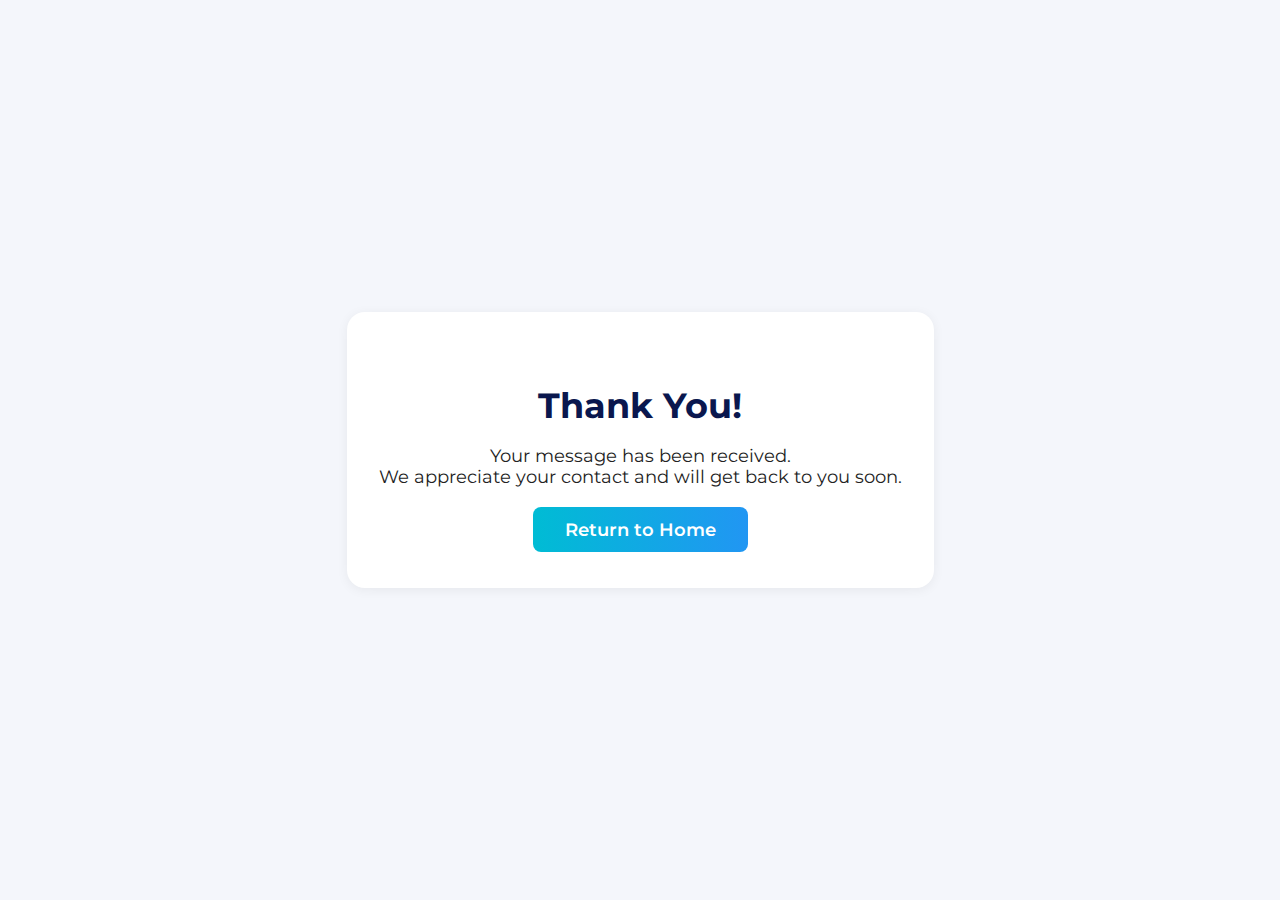
<file: thankyou.html>
<!DOCTYPE html>
<html lang="en">
<head>
    <meta charset="UTF-8">
    <meta name="viewport" content="width=device-width, initial-scale=1.0">
    <title>Thank You</title>
    <!-- Inherit main site styles and fonts -->
    <link href="https://fonts.googleapis.com/css2?family=Montserrat:wght@400;700&family=Pacifico&display=swap" rel="stylesheet">
    <link rel="stylesheet" href="css/style.css">
    <style>
        body { display: flex; flex-direction: column; align-items: center; justify-content: center; min-height: 100vh; background: #f4f6fb; }
        .thankyou-box {
            background: #fff;
            border-radius: 18px;
            box-shadow: 0 2px 12px rgba(0,0,0,0.06);
            padding: 48px 32px;
            text-align: center;
        }
        .thankyou-box h1 { color: #0a174e; font-size: 2.2rem; margin-bottom: 18px; }
        .thankyou-box p { color: #222; font-size: 1.1rem; margin-bottom: 32px; }
        .return-btn {
            background: linear-gradient(90deg, #00bcd4, #2196f3);
            color: #fff;
            border: none;
            padding: 12px 32px;
            border-radius: 8px;
            font-size: 1.1rem;
            font-weight: 600;
            cursor: pointer;
            text-decoration: none;
            transition: background 0.2s;
        }
        .return-btn:hover { background: linear-gradient(90deg, #2196f3, #00bcd4); }
    </style>
</head>
<body>
    <div class="thankyou-box">
        <h1>Thank You!</h1>
        <p>Your message has been received.<br>We appreciate your contact and will get back to you soon.</p>
        <a href="index.html" class="return-btn">Return to Home</a>
    </div>
</body>
</html>
</file>
<file: css/style.css>
/*
  Modern Portfolio CSS - Updated for better resume button, circular profile, skill icons, sticky nav, and mobile menu
*/

html, body {
    width: 100%;
    /* Remove max-width: 100vw; */
}

body {
    overflow-x: unset;
    font-family: 'Montserrat', sans-serif;
    margin: 0;
    background: #f4f6fb;
    color: #222;
}

.header {
    background: #0a174e;
    color: #fff;
    display: flex;
    justify-content: space-between;
    align-items: center;
    padding: 24px 8vw 16px 8vw;
    position: sticky;
    top: 0;
    z-index: 1000;
    box-shadow: 0 2px 8px rgba(0,0,0,0.04);
    width: 100%;
    /* Remove max-width and min-width */
    box-sizing: border-box;
}
.logo {
    font-family: 'Pacifico', cursive;
    font-size: 2.2rem;
    letter-spacing: 2px;
}
.nav {
    display: flex;
    align-items: center;
    transition: right 0.3s;
    position: relative;
    z-index: 1100;
}
.nav a {
    color: #fff;
    margin-left: 32px;
    text-decoration: none;
    font-size: 1.1rem;
    font-weight: 500;
    transition: color 0.2s;
}
.nav a:hover {
    color: #00bcd4;
}
.close-icon {
    display: none;
    color: #fff;
    font-size: 2rem;
    margin-left: 24px;
    cursor: pointer;
}
.menu-icon {
    display: none;
    font-size: 2rem;
    color: #fff;
    cursor: pointer;
    margin-left: 18px;
    z-index: 1200;
}

/* Sticky header for all sections */
.sticky {
    position: sticky;
    top: 0;
    width: 100%;
    z-index: 1000;
}

/* Hero Section */
.hero {
    display: flex;
    justify-content: space-between;
    align-items: center;
    background: #0a174e;
    color: #fff;
    padding: 48px 8vw 0 8vw;
    min-height: 420px;
    position: relative;
}
.hero-content {
    max-width: 520px;
}
.hero-content h1 {
    font-size: 2.5rem;
    margin-bottom: 12px;
}
.hero-content p {
    font-size: 1.1rem;
    margin-bottom: 24px;
    color: #cfd8dc;
}
.hero-social a {
    color: #fff;
    margin-right: 16px;
    font-size: 1.5rem;
    transition: color 0.2s;
}
.hero-social a:hover {
    color: #00bcd4;
}
.resume-btn {
    background: linear-gradient(90deg, #00bcd4, #2196f3);
    color: #fff;
    padding: 8px 22px;
    border-radius: 22px;
    font-size: 1rem;
    font-weight: 600;
    margin-left: 12px;
    text-decoration: none;
    border: none;
    box-shadow: 0 2px 8px rgba(0,0,0,0.08);
    transition: background 0.2s, color 0.2s;
    display: inline-flex;
    align-items: center;
    gap: 8px;
}
.resume-btn:hover {
    background: linear-gradient(90deg, #2196f3, #00bcd4);
    color: #fff;
}
.hero-image {
    display: flex;
    align-items: flex-end;
    justify-content: flex-end;
    position: absolute;
    right: 8vw;
    bottom: 0;
    height: 100%;
    z-index: 2;
}
@media (max-width: 900px) {
    .hero-image {
        position: static;
        align-items: center;
        justify-content: center;
        height: auto;
    }
}
.profile-pic {
    width: 320px;
    height: 380px;
    border-radius: 40px;
    object-fit: cover;
    box-shadow: 0 8px 32px rgba(0,0,0,0.18);
    border: 8px solid #0a174e;
    background: transparent;
    margin-bottom: -40px;
}
@media (max-width: 900px) {
    .profile-pic {
        width: 120px;
        height: 120px;
        border-radius: 50%;
        border-width: 6px;
        margin-bottom: 0;
    }
}

/* Highlights Section */
.highlights {
    display: flex;
    justify-content: space-around;
    align-items: flex-start;
    background: #f4f6fb;
    padding: 36px 8vw 24px 8vw;
    gap: 24px;
    flex-wrap: wrap;
}
.highlight-card {
    background: #fff;
    border-radius: 18px;
    box-shadow: 0 2px 12px rgba(0,0,0,0.06);
    padding: 24px 18px;
    max-width: 320px;
    display: flex;
    flex-direction: column;
    align-items: center;
    gap: 18px;
    min-width: 220px;
}
.highlight-card img {
    width: 64px;
    height: 64px;
}
.highlight-text {
    font-size: 1.1rem;
    color: #0a174e;
    text-align: center;
}

/* Modern Skills Section */
.skills-section {
    background: #fff;
    padding: 40px 8vw 32px 8vw;
}
.skills-section h2 {
    font-size: 2rem;
    margin-bottom: 24px;
    color: #0a174e;
}
.skills-content {
    display: grid;
    grid-template-columns: repeat(auto-fit, minmax(180px, 1fr));
    gap: 32px;
    width: 100%;
}
.skills-list {
    display: contents;
}
.skill-bar {
    background: #f4f6fb;
    border-radius: 18px;
    box-shadow: 0 2px 8px rgba(0,0,0,0.06);
    padding: 24px 18px 18px 18px;
    display: flex;
    flex-direction: column;
    align-items: center;
    gap: 14px;
    min-width: 0;
    position: relative;
    transition: box-shadow 0.2s;
}
.skill-bar:hover {
    box-shadow: 0 4px 24px rgba(0,188,212,0.12);
}
.skill-icon {
    width: 40px;
    height: 40px;
    margin: 0 0 8px 0;
    background: #fff;
    border-radius: 12px;
    box-shadow: 0 1px 4px rgba(0,0,0,0.07);
    padding: 4px;
}
.skill-bar span {
    font-size: 1.1rem;
    font-weight: 600;
    color: #0a174e;
    margin-bottom: 8px;
}
.bar {
    background: #e0e4ea;
    border-radius: 8px;
    width: 100%;
    height: 16px;
    overflow: hidden;
    margin-top: 6px;
}
.bar-fill {
    background: linear-gradient(90deg, #00bcd4, #2196f3);
    height: 100%;
    border-radius: 8px 0 0 8px;
    transition: width 1.2s cubic-bezier(.4,0,.2,1);
}
/* Remove old skills visual */
.skills-visual { display: none; }

/* Education Timeline */
.education-section {
    background: #f4f6fb;
    padding: 40px 8vw 32px 8vw;
}
.education-section h2 {
    font-size: 2rem;
    margin-bottom: 24px;
    color: #0a174e;
}
.timeline {
    position: relative;
    margin-left: 20px;
    padding-left: 20px;
    border-left: 3px solid #00bcd4;
}
.timeline-item {
    position: relative;
    margin-bottom: 35px;
}
.timeline-dot {
    position: absolute;
    left: -32px;
    top: 8px;
    width: 18px;
    height: 18px;
    background: #fff;
    border: 4px solid #00bcd4;
    border-radius: 50%;
    z-index: 1;
}
.timeline-content {
    background: #fff;
    padding: 18px 22px;
    border-radius: 8px;
    box-shadow: 0 2px 8px rgba(0,0,0,0.04);
}
.timeline-content h3 {
    margin: 0 0 6px 0;
    color: #0a174e;
}
.timeline-content span {
    color: #00bcd4;
    font-size: 1rem;
    font-weight: 600;
}

/* Contact Section */
.contact-section {
    background: #fff;
    padding: 40px 8vw 32px 8vw;
    position: relative;
    z-index: 1;
    min-width: 0;
}
.contact-section h2 {
    font-size: 2rem;
    margin-bottom: 24px;
    color: #0a174e;
}
.contact-content {
    display: flex;
    gap: 48px;
    flex-wrap: wrap;
    align-items: flex-start;
    min-width: 0;
}
.contact-form {
    background: #f4f6fb;
    padding: 24px 28px;
    border-radius: 10px;
    box-shadow: 0 2px 8px rgba(0,0,0,0.04);
    max-width: 420px;
    flex: 1;
}
.form-group {
    margin-bottom: 18px;
}
.form-group label {
    display: block;
    margin-bottom: 6px;
    font-weight: 600;
}
.form-group input,
.form-group textarea {
    width: 100%;
    padding: 10px;
    border: 1px solid #cfd8dc;
    border-radius: 6px;
    font-size: 1rem;
    background: #fff;
    resize: none;
}
.btn {
    background: linear-gradient(90deg, #00bcd4, #2196f3);
    color: #fff;
    border: none;
    padding: 12px 28px;
    border-radius: 6px;
    font-size: 1rem;
    font-weight: 700;
    cursor: pointer;
    transition: background 0.2s;
}
.btn:hover {
    background: linear-gradient(90deg, #2196f3, #00bcd4);
}
.contact-image {
    margin-top: 18px;
    text-align: center;
    flex: 1;
    min-width: 220px;
    display: flex;
    align-items: center;
    justify-content: center;
}
.contact-image svg {
    width: 220px;
    height: 180px;
    display: block;
    animation: floatContact 2.5s infinite ease-in-out alternate;
}
@keyframes floatContact {
    0% { transform: translateY(0); }
    100% { transform: translateY(-18px); }
}

@media (max-width: 900px) {
    .hero {
        flex-direction: column;
        align-items: flex-start;
        gap: 32px;
    }
    .hero-image {
        align-self: center;
    }
    .highlights {
        flex-direction: column;
        align-items: center;
    }
    .skills-content, .contact-content {
        flex-direction: column;
        gap: 24px;
    }
    .contact-content {
        flex-direction: column;
        gap: 24px;
        align-items: stretch;
    }
    .contact-image {
        margin-top: 0;
        justify-content: flex-start;
    }
}
@media (max-width: 700px) {
    .header {
        flex-direction: row;
        gap: 0;
        padding: 14px 4vw 10px 4vw;
    }
    .nav {
        position: fixed;
        top: 0;
        right: -100vw;
        height: 100vh;
        width: 70vw;
        background: #0a174e;
        flex-direction: column;
        align-items: flex-start;
        padding: 60px 24px 0 24px;
        box-shadow: -2px 0 12px rgba(0,0,0,0.12);
        transition: right 0.3s;
    }
    .nav.open {
        right: 0;
    }
    .nav a {
        margin: 18px 0;
        font-size: 1.3rem;
    }
    .menu-icon {
        display: block;
    }
    .menu-icon.hide {
        display: none;
    }
    .close-icon {
        display: block;
        position: absolute;
        top: 18px;
        right: 18px;
    }
    .hero, .highlights, .skills-section, .education-section, .contact-section {
        padding-left: 4vw;
        padding-right: 4vw;
    }
    .hero-image img, .profile-pic {
        width: 120px;
        height: 120px;
    }
    .contact-image img {
        width: 100%;
        max-width: 180px;
    }
}
@media (max-width: 500px) {
    .skills-content {
        grid-template-columns: 1fr;
    }
}

/* Animations for skill bars */
.bar-fill {
    animation: growSkill 1.2s ease-in-out;
}
@keyframes growSkill {
    from { width: 0; }
    to { width: inherit; }
}

/* About section animation (science/tech) */
.about-animated {
    animation: animateAbout 1.5s cubic-bezier(.4,0,.2,1);
}
@keyframes animateAbout {
    0% { opacity: 0; transform: translateY(40px) scale(0.95); }
    100% { opacity: 1; transform: translateY(0) scale(1); }
}

/* End of CSS */
</file>
